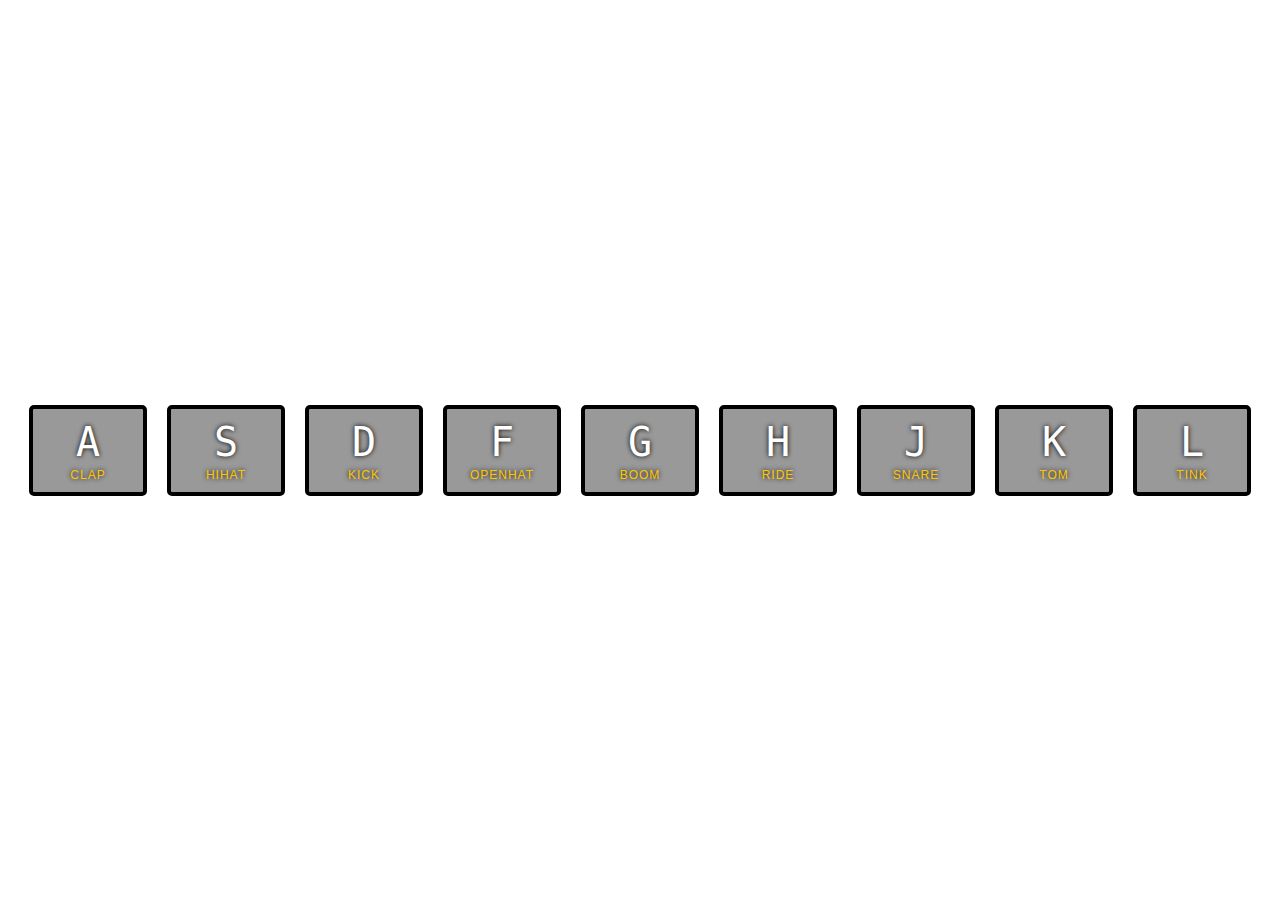
<file: 01 - JavaScript Drum Kit/index.html>
<!DOCTYPE html>

<html lang="en">
<head>
  <meta charset="UTF-8">
  <title>JS Drum Kit</title>
  <link rel="stylesheet" href="style.css">
</head>
<body>


  <div class="keys">
    <div data-key="65" class="key">
      <kbd>A</kbd>
      <span class="sound">clap</span>
    </div>
    <div data-key="83" class="key">
      <kbd>S</kbd>
      <span class="sound">hihat</span>
    </div>
    <div data-key="68" class="key">
      <kbd>D</kbd>
      <span class="sound">kick</span>
    </div>
    <div data-key="70" class="key">
      <kbd>F</kbd>
      <span class="sound">openhat</span>
    </div>
    <div data-key="71" class="key">
      <kbd>G</kbd>
      <span class="sound">boom</span>
    </div>
    <div data-key="72" class="key">
      <kbd>H</kbd>
      <span class="sound">ride</span>
    </div>
    <div data-key="74" class="key">
      <kbd>J</kbd>
      <span class="sound">snare</span>
    </div>
    <div data-key="75" class="key">
      <kbd>K</kbd>
      <span class="sound">tom</span>
    </div>
    <div data-key="76" class="key">
      <kbd>L</kbd>
      <span class="sound">tink</span>
    </div>
  </div>

  <audio data-key="65" src="sounds/clap.wav"></audio>
  <audio data-key="83" src="sounds/hihat.wav"></audio>
  <audio data-key="68" src="sounds/kick.wav"></audio>
  <audio data-key="70" src="sounds/openhat.wav"></audio>
  <audio data-key="71" src="sounds/boom.wav"></audio>
  <audio data-key="72" src="sounds/ride.wav"></audio>
  <audio data-key="74" src="sounds/snare.wav"></audio>
  <audio data-key="75" src="sounds/tom.wav"></audio>
  <audio data-key="76" src="sounds/tink.wav"></audio>

<script>


  function playSound(e){

    let keyCode;

    switch(e.type){
      case 'click':
        keyCode = e.path[1].dataset.key;
        break;
      case 'keydown':
        keyCode = e.keyCode;
        break;
    }

    const audio = document.querySelector(`audio[data-key="${keyCode}"]`);
    const key = document.querySelector(`.key[data-key="${keyCode}"]`);
    if(!audio) return;
    audio.currentTime = 0;
    audio.play();
    key.classList.add('playing');

  }

  function removeTransistion(e){
    if(e.propertyName !=='transform') return;
    this.classList.remove('playing');
  }



  const keys = document.querySelectorAll('.key');

  keys.forEach(key=> key.addEventListener('transitionend',removeTransistion));

  window.addEventListener('keydown', playSound);
  window.addEventListener('click', playSound);

</script>


</body>
</html>
</file>
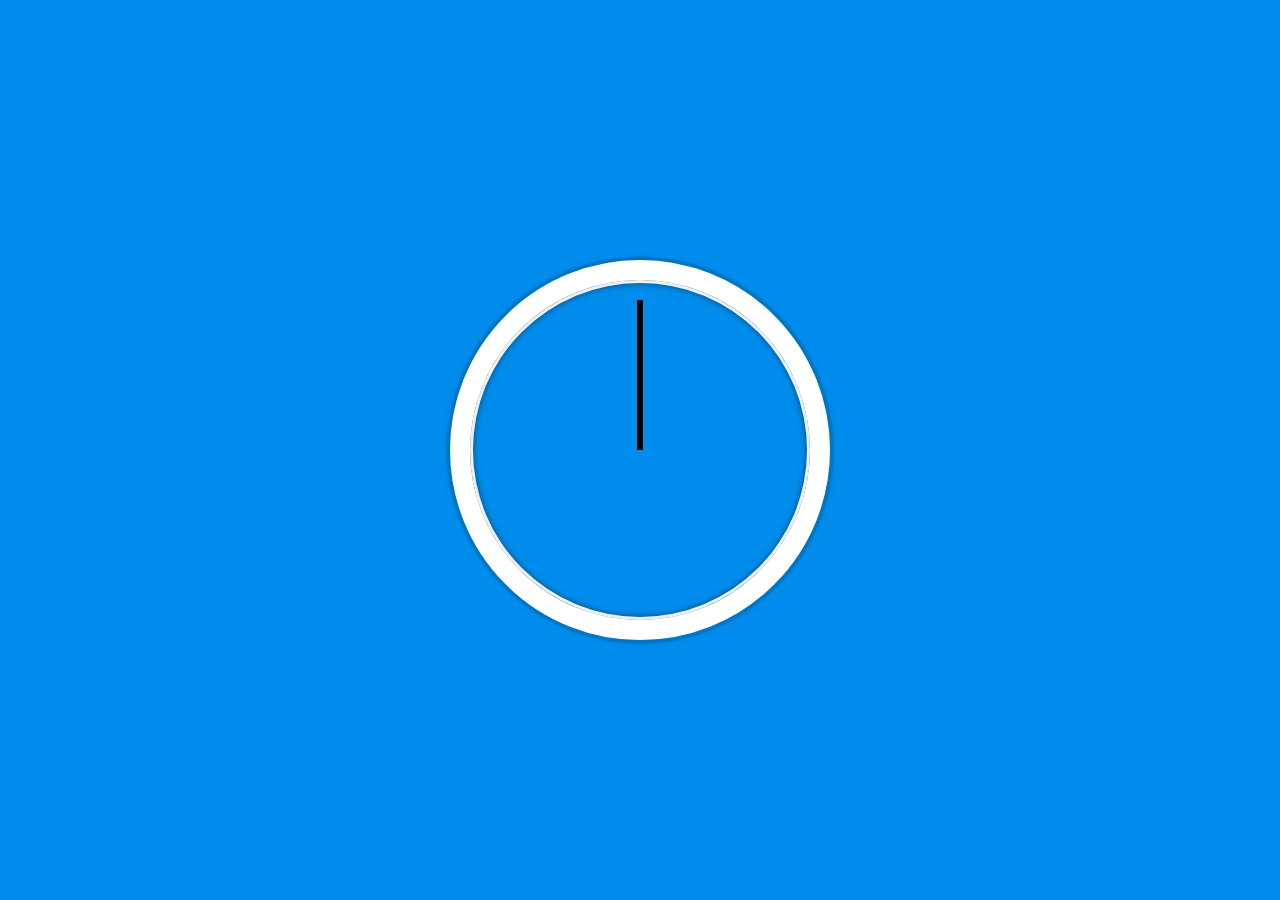
<file: 02 - JS and CSS Clock /index.html>
<!DOCTYPE html>
<html lang="en">
<head>
  <meta charset="UTF-8">
  <title>JS + CSS Clock</title>
</head>
<body>


    <div class="clock">
      <div class="clock-face">
        <div class="hand hour-hand"></div>
        <div class="hand min-hand"></div>
        <div class="hand second-hand"></div>
      </div>
    </div>


  <style>
    html {
      background:#018DED url(http://unsplash.it/1500/1000?image=881&blur=50);
      background-size:cover;
      font-family:'helvetica neue';
      text-align: center;
      font-size: 10px;
    }

    body {
      margin: 0;
      font-size: 2rem;
      display:flex;
      flex:1;
      min-height: 100vh;
      align-items: center;
    }

    .clock {
      width: 30rem;
      height: 30rem;
      border:20px solid white;
      border-radius:50%;
      margin:50px auto;
      position: relative;
      padding:2rem;
      box-shadow:
        0 0 0 4px rgba(0,0,0,0.1),
        inset 0 0 0 3px #EFEFEF,
        inset 0 0 10px black,
        0 0 10px rgba(0,0,0,0.2);
    }

    .clock-face {
      position: relative;
      width: 100%;
      height: 100%;
      transform: translateY(-3px); /* account for the height of the clock hands */
    }

    .hand {
      width:50%;
      height:6px;
      background:black;
      position: absolute;
      top:50%;
      transform-origin: 100%;
      transform:rotate(90deg);
      transition: all 0.05s;
      transition-timing-function: cubic-bezier(0.1, 2.7,0.58,1);
    }

  </style>



  <script>   
    const hand = document.getElementsByClassName('hand');
    const secondHand = document.querySelector('.second-hand');
    const minuteHand = document.querySelector('.min-hand');
    const hourHand = document.querySelector('.hour-hand');

    function setDate(){
      const now = new Date();

      const seconds = now.getSeconds();

      console.log(hand);

      // if(seconds===59){
      //   console.log(seconds);
      //   console.log(hand);
      //   hand.style.transition = 'none';
      // }
      // else{
      //   hand.style.transition = 'all 0.05s';
      // }

      

      const secondsDegrees = ((seconds/60)*360)+90;
      secondHand.style.transform = `rotate(${secondsDegrees}deg)`;

      const minutes = now.getMinutes();
      const minutesDegrees = ((minutes/60)*360)+90;
      minuteHand.style.transform = `rotate(${minutesDegrees}deg)`;

      const hours = now.getHours();
      const hoursDegrees = ((hours/12)*360)+90;
      hourHand.style.transform = `rotate(${hoursDegrees}deg)`;


    };

    setInterval(setDate,1000);

  </script>
</body>
</html>
</file>
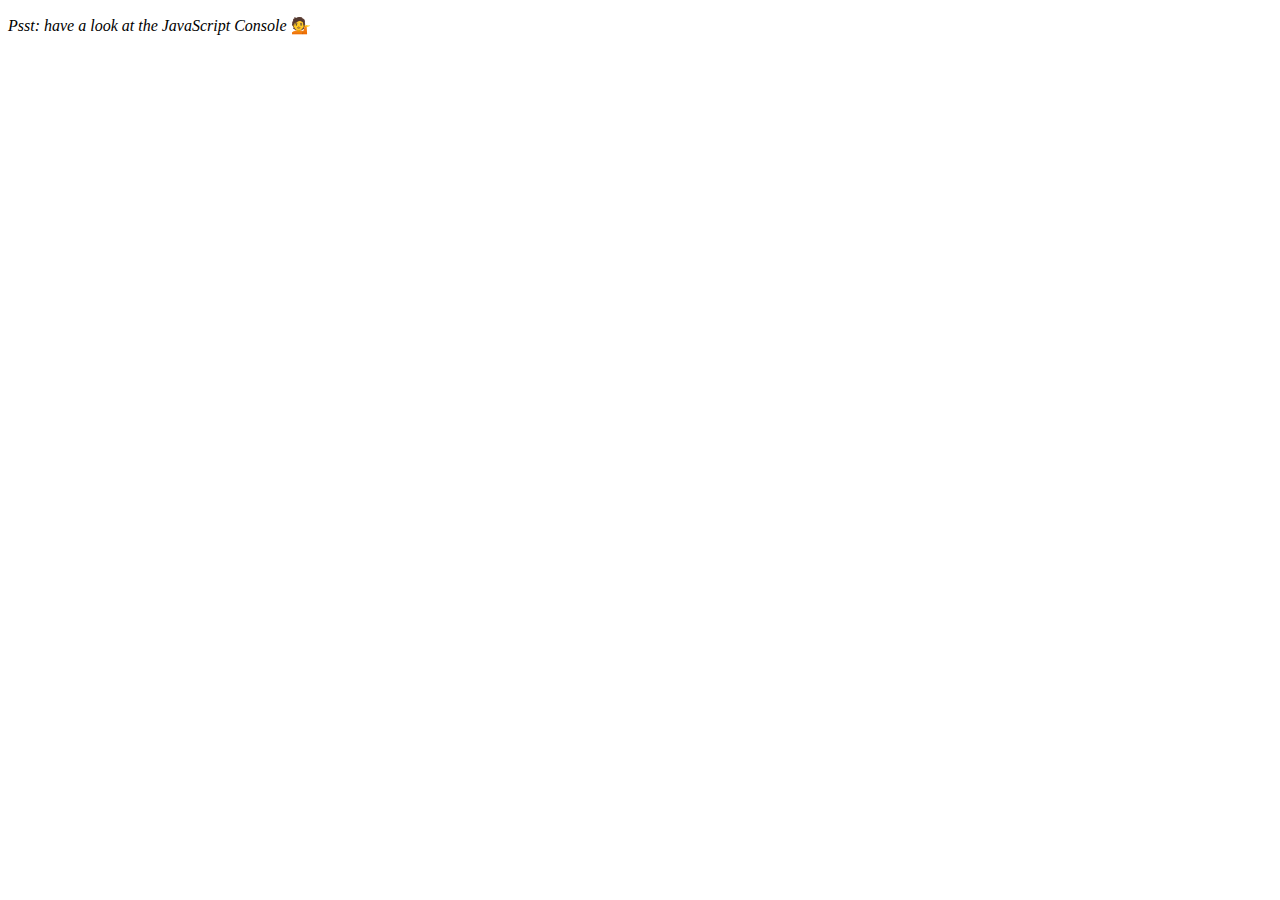
<file: 04 - Array Cardio Day 1/index.html>
<!DOCTYPE html>
<html lang="en">
<head>
  <meta charset="UTF-8">
  <title>Array Cardio 💪</title>
</head>
<body>
  <p><em>Psst: have a look at the JavaScript Console</em> 💁</p>
  <script>
    // Get your shorts on - this is an array workout!
    // ## Array Cardio Day 1

    // Some data we can work with

    const inventors = [
      { first: 'Albert', last: 'Einstein', year: 1879, passed: 1955 },
      { first: 'Isaac', last: 'Newton', year: 1643, passed: 1727 },
      { first: 'Galileo', last: 'Galilei', year: 1564, passed: 1642 },
      { first: 'Marie', last: 'Curie', year: 1867, passed: 1934 },
      { first: 'Johannes', last: 'Kepler', year: 1571, passed: 1630 },
      { first: 'Nicolaus', last: 'Copernicus', year: 1473, passed: 1543 },
      { first: 'Max', last: 'Planck', year: 1858, passed: 1947 },
      { first: 'Katherine', last: 'Blodgett', year: 1898, passed: 1979 },
      { first: 'Ada', last: 'Lovelace', year: 1815, passed: 1852 },
      { first: 'Sarah E.', last: 'Goode', year: 1855, passed: 1905 },
      { first: 'Lise', last: 'Meitner', year: 1878, passed: 1968 },
      { first: 'Hanna', last: 'Hammarström', year: 1829, passed: 1909 }
    ];

    const people = ['Beck, Glenn', 'Becker, Carl', 'Beckett, Samuel', 'Beddoes, Mick', 'Beecher, Henry', 'Beethoven, Ludwig', 'Begin, Menachem', 'Belloc, Hilaire', 'Bellow, Saul', 'Benchley, Robert', 'Benenson, Peter', 'Ben-Gurion, David', 'Benjamin, Walter', 'Benn, Tony', 'Bennington, Chester', 'Benson, Leana', 'Bent, Silas', 'Bentsen, Lloyd', 'Berger, Ric', 'Bergman, Ingmar', 'Berio, Luciano', 'Berle, Milton', 'Berlin, Irving', 'Berne, Eric', 'Bernhard, Sandra', 'Berra, Yogi', 'Berry, Halle', 'Berry, Wendell', 'Bethea, Erin', 'Bevan, Aneurin', 'Bevel, Ken', 'Biden, Joseph', 'Bierce, Ambrose', 'Biko, Steve', 'Billings, Josh', 'Biondo, Frank', 'Birrell, Augustine', 'Black, Elk', 'Blair, Robert', 'Blair, Tony', 'Blake, William'];

    // Array.prototype.filter()
    // 1. Filter the list of inventors for those who were born in the 1500's

    // const born = inventors.filter(inventor =>{
    //   if(inventor.year > 1500 && inventor.year<1599 ){
    //     return true;
    //   }
    //   else{ 
    //     return false;
    //   }
    // });

    const born = inventors.filter(inventor => inventor.year > 1500 && inventor.year < 1599 );

    console.table(born);
    // Array.prototype.map()
    // 2. Give us an array of the inventors' first and last names

    // const fullNames = inventors.map(function(inventor){

    //   fullName = `${inventor.first} ${inventor.last}`;
    //   return fullName
    // })

    const fullNames = inventors.map( inventor => `${inventor.first} ${inventor.last}`)

    console.log(fullNames);

    // Array.prototype.sort()
    // 3. Sort the inventors by birthdate, oldest to youngest

    // const oldest = inventors.sort(function(a,b){

    //   if(a.year > b.year){
    //     return -1;
    //   }else{ 
    //     return 1;
    //   }

    // });

    const oldest = inventors.sort( (a,b)=> a.year > b.year ? 1 : -1);

    console.table(oldest);

    // Array.prototype.reduce()
    // 4. How many years did all the inventors live?

    // var totalnum = 0;

    // var totalYears2 = inventors.map(function(inventor){

    //   return totalnum += inventor.passed - inventor.year;

    // })
    const totalYears = inventors.reduce((total,inventor)=>{
      return total + (inventor.passed - inventor.year)
    },0);

    console.log(totalYears);

    // console.log(totalYears); 

    // 5. Sort the inventors by years lived
 
    // const sortYear = inventors.sort( (a,b) => {
    //   if( a.passed - a.year > b.passed - b.year ){
    //     return -1;
    //   }
    //   else {
    //     1;
    //   }
    // });

    const sortYear = inventors.sort( (a,b) => a.passed-a.year > b.passed - b.year ? -1 : 1 );

    console.table(sortYear);

    // 6. create a list of Boulevards in Paris that contain 'de' anywhere in the name
    // https://en.wikipedia.org/wiki/Category:Boulevards_in_Paris

    // const link = [...category.querySelectorAll('a')];

    // const category = document.querySelector('.mw-category');
    // const link = Array.from(category.querySelectorAll('a'));

    // const de = link
    //               .map( link => link.textContent )
    //               .filter( streetName => streetName.includes('de'));

    // console.log(de);

    // 7. sort Exercise
    // Sort the people alphabetically by last name


    const alpha = people.sort( (lastOne, nextOne)=>{

      const [lastA, firstA ] = lastOne.split(', ');
      const [lastB, firstB ] = nextOne.split(', ');
      return lastA > lastB ? 1 : -1; 

    });

    console.log(alpha);


    // 8. Reduce Exercise
    // Sum up the instances of each of these
    const data = ['car', 'car', 'truck', 'truck', 'bike', 'walk', 'car', 'van', 'bike', 'walk', 'car', 'van', 'car', 'truck' ];

    const transportation = data.reduce(function(obj, item){

      if(!obj[item]){
        obj[item] = 0;
      }

      obj[item]++;
      return obj;

    },{});


    console.log(transportation);


  </script>
</body>
</html>
</file>
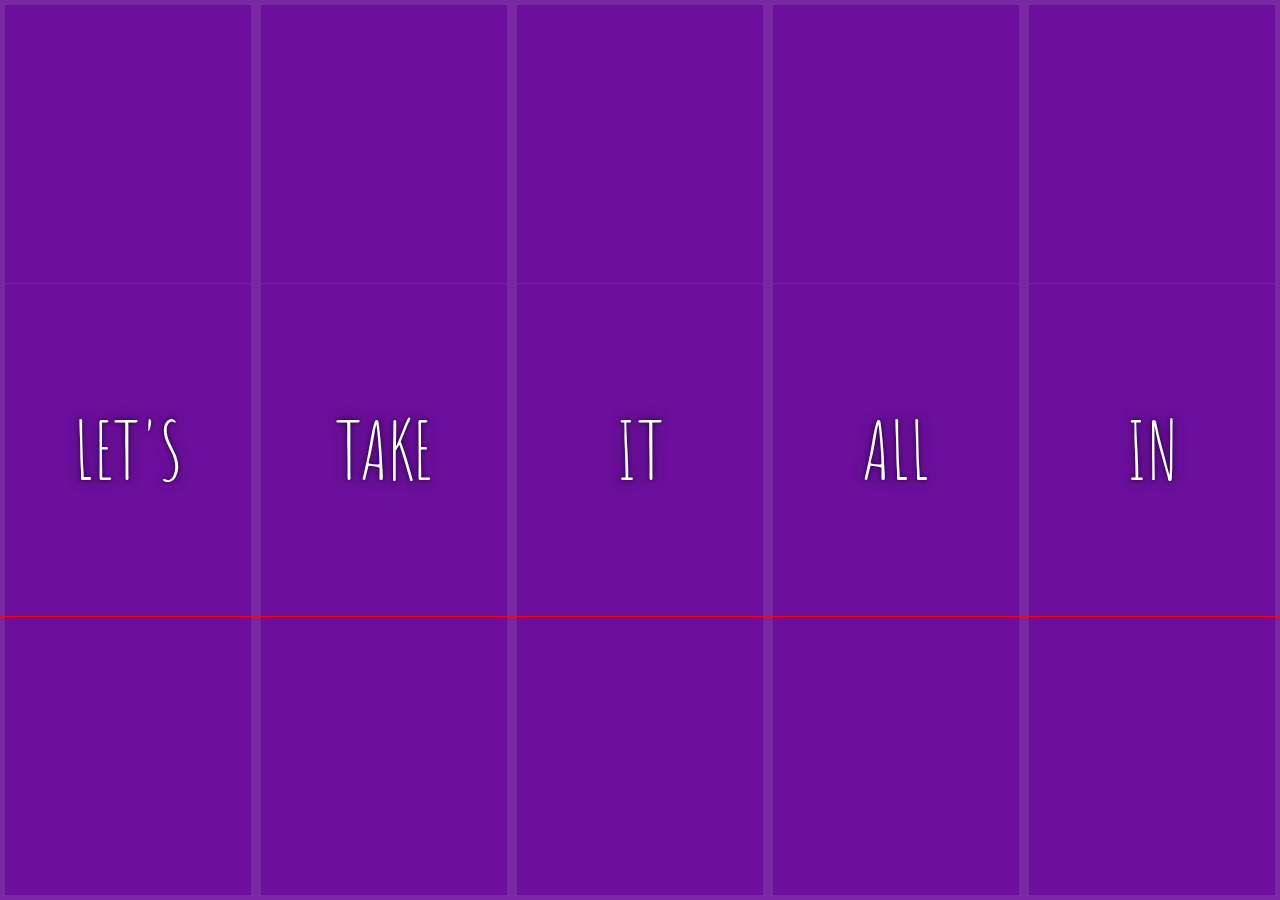
<file: 05 - Flex Panel Gallery/index.html>
<!DOCTYPE html>
<html lang="en">
<head>
  <meta charset="UTF-8">
  <title>Flex Panels 💪</title>
  <link href='https://fonts.googleapis.com/css?family=Amatic+SC' rel='stylesheet' type='text/css'>
</head>
<body>
  <style>
    html {
      /*box-sizing: border-box;*/
      background:#ffc600;
      font-family:'helvetica neue';
      font-size: 20px;
      font-weight: 200;
    }
    body {
      margin: 0;
    }
    *, *:before, *:after {
      box-sizing: inherit;
    }

    .panels {
      max-height: 120%;
      min-height:100vh;
      overflow: hidden;
      display:flex;

    }

    .panel {
      /*max-height: 120%;*/
      background:#6B0F9C;
      box-shadow:inset 0 0 0 5px rgba(255,255,255,0.1);
      color:white;
      text-align: center;
      align-items:center;
      /* Safari transitionend event.propertyName === flex */
      /* Chrome + FF transitionend event.propertyName === flex-grow */
      transition:
        font-size 0.7s cubic-bezier(0.61,-0.19, 0.7,-0.11),
        flex 0.7s cubic-bezier(0.61,-0.19, 0.7,-0.11),
        background 0.2s;
      font-size: 20px;
      background-size:cover;
      background-position:center;
      flex:1;
      justify-content: center;
      align-items:center;
      display:flex;
      flex-direction: column;
      /*transform: rotate(30deg);*/
    }


    .panel1 { background-image:url(https://source.unsplash.com/gYl-UtwNg_I/1500x1500); }
    .panel2 { background-image:url(https://source.unsplash.com/rFKUFzjPYiQ/1500x1500); }
    .panel3 { background-image:url(https://images.unsplash.com/photo-1465188162913-8fb5709d6d57?ixlib=rb-0.3.5&q=80&fm=jpg&crop=faces&cs=tinysrgb&w=1500&h=1500&fit=crop&s=967e8a713a4e395260793fc8c802901d); }
    .panel4 { background-image:url(https://source.unsplash.com/ITjiVXcwVng/1500x1500); }
    .panel5 { background-image:url(https://source.unsplash.com/3MNzGlQM7qs/1500x1500); }

    .panel > * {
      margin:0;
      width: 100%;
      transition:transform 0.5s;
      border: 1px solid red;
      flex: 1 0 auto;
      display: flex;
      justify-content: center;
      align-items: center;
    }

    .panel >*:first-child { transform:  translateY(-100%); }
    .panel.open-active >*:first-child { transform:  translateY(0%); }
    .panel >*:last-child { transform:  translateY(100%) }
    .panel.open-active >*:last-child { transform:  translateY(0%); }

    .panel p {
      text-transform: uppercase;
      font-family: 'Amatic SC', cursive;
      text-shadow:0 0 4px rgba(0, 0, 0, 0.72), 0 0 14px rgba(0, 0, 0, 0.45);
      font-size: 2em;
    }
    .panel p:nth-child(2) {
      font-size: 4em;
    }

    .panel.open {
      font-size:40px;
      flex: 3;
    }

  </style>


  <div class="panels">
    <div class="panel panel1">
      <p>Hey</p>
      <p>Let's</p>
      <p>Dance</p>
    </div>
    <div class="panel panel2">
      <p>Give</p>
      <p>Take</p>
      <p>Receive</p>
    </div>
    <div class="panel panel3">
      <p>Experience</p>
      <p>It</p>
      <p>Today</p>
    </div>
    <div class="panel panel4">
      <p>Give</p>
      <p>All</p>
      <p>You can</p>
    </div>
    <div class="panel panel5">
      <p>Life</p>
      <p>In</p>
      <p>Motion</p>
    </div>
  </div>

  <script>

  const panels = document.querySelectorAll('.panel');

  function toggleOpen(){

    this.classList.toggle('open');

    const panel2 = document.querySelectorAll('.panel');

    panel2.forEach(panel => {
      if(this.classList.value != panel.classList.value){
        panel.classList.remove('open')
      }
    });

  }  

  function toggleActive(e){
    if(e.propertyName.includes('flex')){
    this.classList.toggle('open-active');
    }
  }

  panels.forEach( panel => panel.addEventListener('click',toggleOpen));
  panels.forEach( panel => panel.addEventListener('transitionend', toggleActive));


  </script>



</body>
</html>
</file>
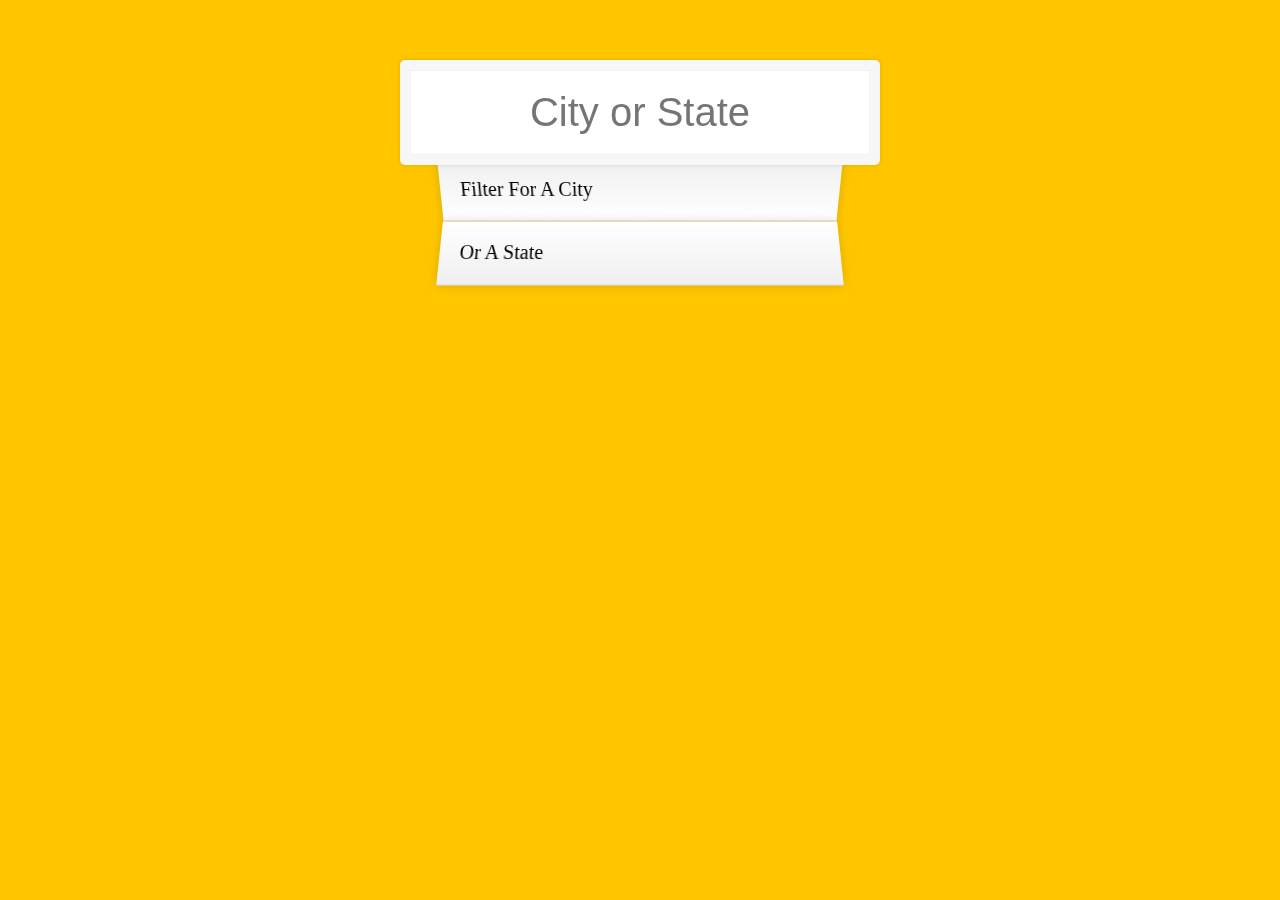
<file: 06 - Type Ahead/index.html>
<!DOCTYPE html>
<html lang="en">
<head>
  <meta charset="UTF-8">
  <title>Type Ahead 👀</title>
  <link rel="stylesheet" href="style.css">
</head>
<body>

  <form class="search-form">
    <input type="text" class="search" placeholder="City or State">
    <ul class="suggestions">
      <li>Filter for a city</li>
      <li>or a state</li>
    </ul>
  </form>
<script>
  const endpoint = 'https://gist.githubusercontent.com/Miserlou/c5cd8364bf9b2420bb29/raw/2bf258763cdddd704f8ffd3ea9a3e81d25e2c6f6/cities.json';

  const cities = [];

  // fetch(endpoint)
  //   .then(blob => blob.json())
  //   .then(data => cities = data)

  fetch(endpoint)
  .then(blob => blob.json())
  .then(data => cities.push(...data)) 

  function findMatches(wordToMatch, cities){

    return cities.filter( place =>{

      const regex = new RegExp( wordToMatch, 'gi');
      return place.city.match(regex) || place.state.match(regex);
    });
  }

  function displayMatches(){
    // console.log(this.value);

    const matchArray = findMatches(this.value,cities);
    const html = matchArray.map( place =>{

      const regex = new RegExp(this.value,'gi');
      const cityName = place.city.replace( regex, `<span class="hl">${this.value}</span>`);
      const stateName = place.state.replace( regex, `<span class="hl">${this.value}</span>`);

      return `
        <li>
          <span class="name">${cityName},${stateName}</span>
          <span class="population">${place.population}</span>
        </li>
      `;
    }).join('');

    suggestions.innerHTML = html;

  }

  const searchInput = document.querySelector('.search');
  const suggestions = document.querySelector('.suggestions');

  searchInput.addEventListener('change',displayMatches);
  searchInput.addEventListener('keyup',displayMatches);

</script>
  </body>
</html>
</file>
<file: 01 - JavaScript Drum Kit/style.css>
html {
  font-size: 10px;
  background: url(http://i.imgur.com/b9r5sEL.jpg) bottom center;
  background-size: cover;
}
body,html {
  margin: 0;
  padding: 0;
  font-family: sans-serif;
}

.keys {
  display: flex; 
  flex: 1;
  min-height: 100vh;
  align-items: center;
  justify-content: center;
}

.key {
  border: .4rem solid black;
  border-radius: .5rem;
  margin: 1rem;
  font-size: 1.5rem;
  padding: 1rem .5rem;
  transition: all .07s ease;
  width: 10rem;
  text-align: center;
  color: white;
  background: rgba(0,0,0,0.4);
  text-shadow: 0 0 .5rem black;
}

.playing {
  transform: scale(1.1);
  border-color: #ffc600;
  box-shadow: 0 0 1rem #ffc600;
}

kbd {
  display: block;
  font-size: 4rem;
}

.sound {
  font-size: 1.2rem;
  text-transform: uppercase;
  letter-spacing: .1rem;
  color: #ffc600;
}
</file>
<file: 06 - Type Ahead/style.css>
html {
      box-sizing: border-box;
      background:#ffc600;
      font-family:'helvetica neue';
      font-size: 20px;
      font-weight: 200;
    }
    *, *:before, *:after {
      box-sizing: inherit;
    }
    input {
      width: 100%;
      padding:20px;
    }

    .search-form {
      max-width:400px;
      margin:50px auto;
    }

    input.search {
      margin: 0;
      text-align: center;
      outline:0;
      border: 10px solid #F7F7F7;
      width: 120%;
      left: -10%;
      position: relative;
      top: 10px;
      z-index: 2;
      border-radius: 5px;
      font-size: 40px;
      box-shadow: 0 0 5px rgba(0, 0, 0, 0.12), inset 0 0 2px rgba(0, 0, 0, 0.19);
    }


    .suggestions {
      margin: 0;
      padding: 0;
      position: relative;
      /*perspective:20px;*/
    }
    .suggestions li {
      background:white;
      list-style: none;
      border-bottom: 1px solid #D8D8D8;
      box-shadow: 0 0 10px rgba(0, 0, 0, 0.14);
      margin:0;
      padding:20px;
      transition:background 0.2s;
      display:flex;
      justify-content:space-between;
      text-transform: capitalize;
    }

    .suggestions li:nth-child(even) {
      transform: perspective(100px) rotateX(3deg) translateY(2px) scale(1.001);
      background: linear-gradient(to bottom,  #ffffff 0%,#EFEFEF 100%);
    }
    .suggestions li:nth-child(odd) {
      transform: perspective(100px) rotateX(-3deg) translateY(3px);
      background: linear-gradient(to top,  #ffffff 0%,#EFEFEF 100%);
    }

    span.population {
      font-size: 15px;
    }

    .hl {
      background:#ffc600;
    }
</file>
